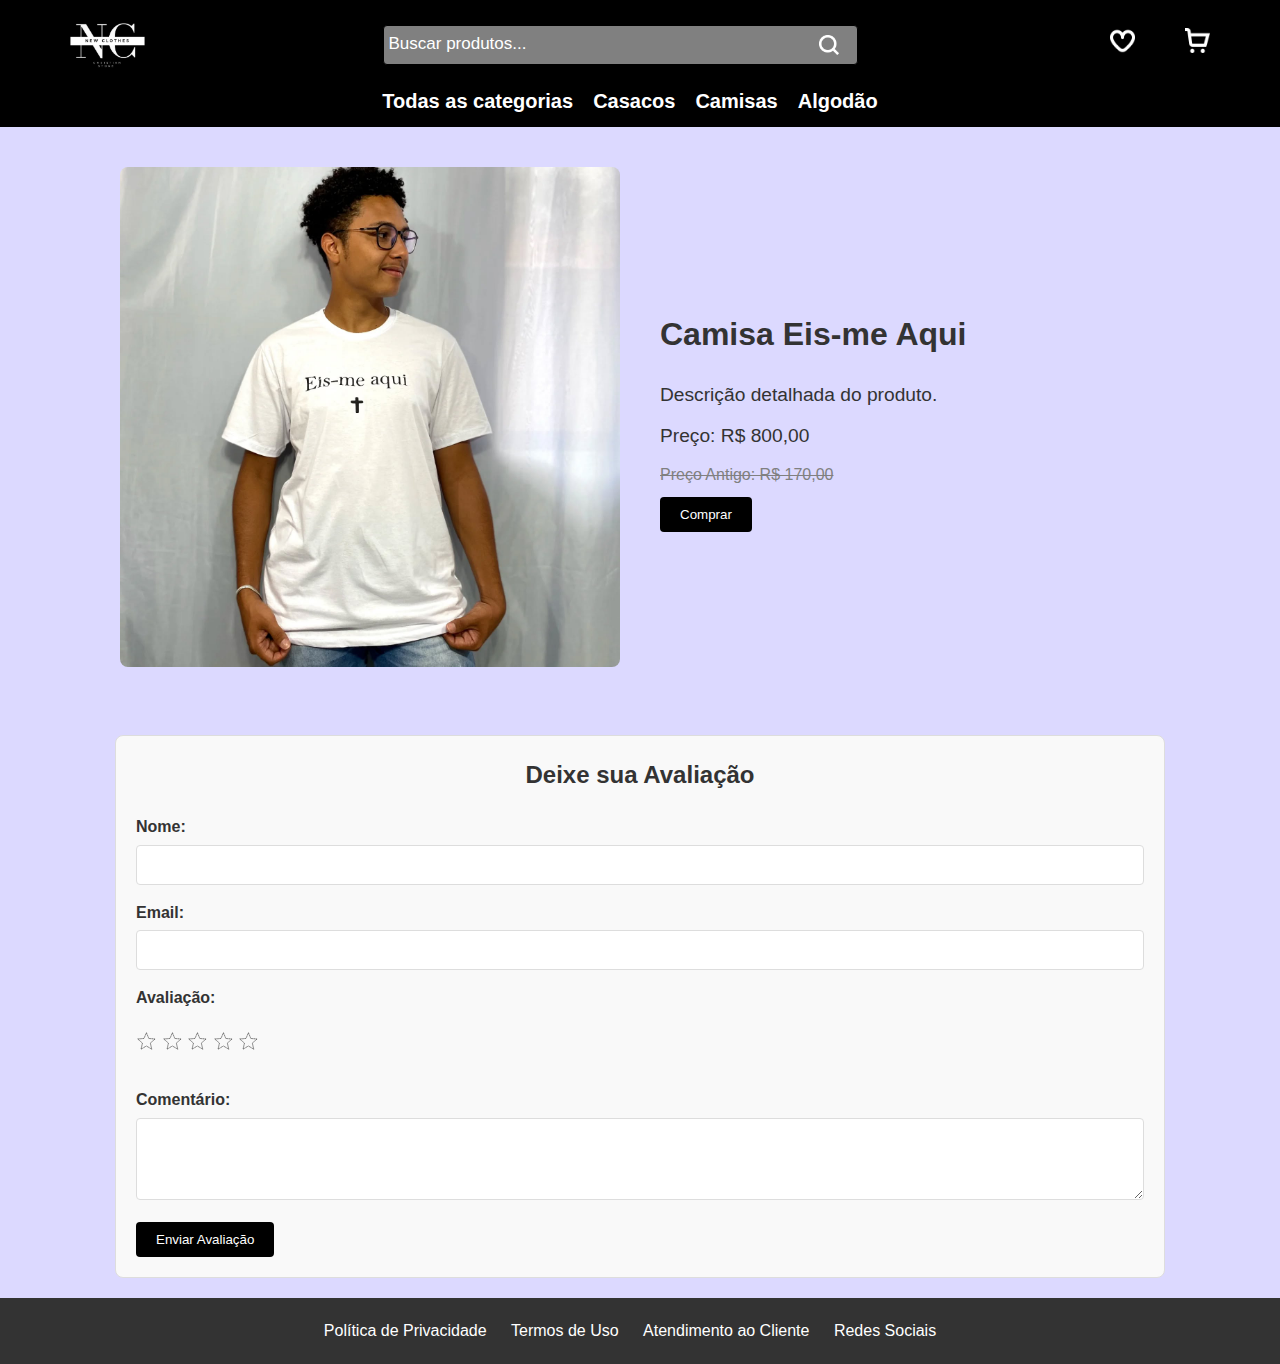
<file: produtos/produtos.html>
<!DOCTYPE html>
<html lang="pt-BR">
<head>
    <meta charset="UTF-8">
    <meta name="viewport" content="width=device-width, initial-scale=1.0">
    <title>NEW CLOTHES</title>
    <link rel="stylesheet" href="produtos.css">
</head>
<body>
    <!-- Cabeçalho -->
    <header>
        <div class="header">
            <button class="menu-toggle" id="menuToggle">
                <img src="../icons/menu.png" alt="Menu"> <!-- Substituir ícone do menu por uma imagem -->
            </button>
        </div>

        <div class="logo">
            <img src="../logo/logo-pc.png" alt="Logotipo">
        </div>
        <div class="search-bar">
            <input type="text" placeholder="Buscar produtos...">
            <img src="../icons/lupa.png" alt="Lupa" class="search-icon"> <!-- Adicionar imagem de lupa -->
        </div>
        <div class="header-icons">
            <a href="#"><img src="../icons/coracao.png" alt="Entrar"></a>
            <a href="#"><img src="../icons/carrinho.png" alt="Carrinho de Compras"></a>
        </div>
    </header>

    <aside class="sidebar" id="sidebar">
        <ul>
            <!-- Menu de Navegação para Mobile -->
            <li><a href="#">Carrinho</a></li>
            <li><a href="#">Curtidos</a></li>
            <li><a href="#">Todas as categorias</a></li>
            <li><a href="#">Casacos</a></li>
            <li><a href="#">Camisas</a></li>
            <li><a href="#">Algodão</a></li>
        </ul>
    </aside>

    <!-- Menu de Navegação -->
    <nav class="nav-links">
        <ul>
            <li><a href="#">Todas as categorias</a></li>
            <li><a href="#">Casacos</a></li>
            <li><a href="#">Camisas</a></li>
            <li><a href="#">Algodão</a></li>
        </ul>
    </nav>

    <!-- Detalhes do Produto -->
    <section class="product-details">
        <div class="product-image">
            <img src="../produtos/nc1.jpeg" alt="Produto">
        </div>
        <div class="product-info">
            <h1>Camisa Eis-me Aqui</h1>
            <p>Descrição detalhada do produto.</p>
            <p>Preço: R$ 800,00</p>
            <p id="preco-antigo">Preço Antigo: R$ 170,00</p>
            <button>Comprar</button>
        </div>
    </section>

    <!-- Formulário de Avaliação -->
    <section class="review-form">
        <h2>Deixe sua Avaliação</h2>
        <form>
            <div class="form-group">
                <label for="name">Nome:</label>
                <input type="text" id="name" name="name" required>
            </div>
            <div class="form-group">
                <label for="email">Email:</label>
                <input type="email" id="email" name="email" required>
            </div>
            <div class="form-group">
                <label for="rating">Avaliação:</label>
                <div class="rating">
                    <input type="radio" id="star-1-6" name="star-radio-6" value="star-1">
                    <label for="star-1-6">
                    <svg xmlns="http://www.w3.org/2000/svg" viewBox="0 0 24 24"><path pathLength="360" d="M12,17.27L18.18,21L16.54,13.97L22,9.24L14.81,8.62L12,2L9.19,8.62L2,9.24L7.45,13.97L5.82,21L12,17.27Z"></path></svg>
                    </label>
                    <input type="radio" id="star-2-6" name="star-radio-6" value="star-1">
                    <label for="star-2-6">
                    <svg xmlns="http://www.w3.org/2000/svg" viewBox="0 0 24 24"><path pathLength="360" d="M12,17.27L18.18,21L16.54,13.97L22,9.24L14.81,8.62L12,2L9.19,8.62L2,9.24L7.45,13.97L5.82,21L12,17.27Z"></path></svg>
                    </label>
                    <input type="radio" id="star-3-6" name="star-radio-6" value="star-1">
                    <label for="star-3-6">
                    <svg xmlns="http://www.w3.org/2000/svg" viewBox="0 0 24 24"><path pathLength="360" d="M12,17.27L18.18,21L16.54,13.97L22,9.24L14.81,8.62L12,2L9.19,8.62L2,9.24L7.45,13.97L5.82,21L12,17.27Z"></path></svg>
                    </label>
                    <input type="radio" id="star-4-6" name="star-radio-6" value="star-1">
                    <label for="star-4-6">
                    <svg xmlns="http://www.w3.org/2000/svg" viewBox="0 0 24 24"><path pathLength="360" d="M12,17.27L18.18,21L16.54,13.97L22,9.24L14.81,8.62L12,2L9.19,8.62L2,9.24L7.45,13.97L5.82,21L12,17.27Z"></path></svg>
                    </label>
                    <input type="radio" id="star-5-6" name="star-radio-6" value="star-1">
                    <label for="star-5-6">
                    <svg xmlns="http://www.w3.org/2000/svg" viewBox="0 0 24 24"><path pathLength="360" d="M12,17.27L18.18,21L16.54,13.97L22,9.24L14.81,8.62L12,2L9.19,8.62L2,9.24L7.45,13.97L5.82,21L12,17.27Z"></path></svg>
                    </label>
                </div>
            </div>
            <div class="form-group">
                <label for="review">Comentário:</label>
                <textarea id="review" name="review" rows="4" required></textarea>
            </div>
            <button type="submit">Enviar Avaliação</button>
        </form>
    </section>

    <!-- Rodapé -->
    <footer>
        <ul>
            <li><a href="#">Política de Privacidade</a></li>
            <li><a href="#">Termos de Uso</a></li>
            <li><a href="#">Atendimento ao Cliente</a></li>
            <li><a href="#">Redes Sociais</a></li>
        </ul>
    </footer>

    <script src="produtos.js"></script>
</body>
</html>
</file>
<file: produtos/produtos.css>
/* IMPORTS */
@import url('https://fonts.cdnfonts.com/css/source-sans-pro');

/* Reset básico */
* {
    margin: 0;
    padding: 0;
    box-sizing: border-box;
}

/* Sidebar */
.sidebar {
    position: fixed;
    top: 60px; /* Adjusted to be below the header */
    left: -250px; /* Hidden initially */
    width: 250px;
    height: calc(100% - 60px); /* Adjusted height to fit below the header */
    background-color: #000000;
    color: white;
    padding: 20px;
    box-shadow: 2px 0 5px rgba(0, 0, 0, 0.5);
    transition: left 0.3s ease;
    z-index: 999; /* Ensure it is above other content */
    display: none; /* Hidden by default */
}

.sidebar ul {
    list-style: none;
    padding: 0;
}

.sidebar ul li {
    margin: 20px 0;
}

.sidebar ul li a {
    color: white;
    text-decoration: none;
    font-size: 18px;
}

.sidebar ul li a:hover {
    text-decoration: underline;
}

/* Sidebar visível */
.sidebar.open {
    left: 0;
    background-color: #000000;
}

/* Estilos do corpo */
body {
    font-family: Arial, sans-serif;
    line-height: 1.6;
    background-color: #dcd9ff;
    color: #333;
    padding-top: 80px; /* Increased padding to avoid overlap */
    overflow-x: hidden; /* Prevent horizontal scrolling */
}

/* Cabeçalho */
header {
    display: flex;
    justify-content: space-between;
    align-items: center;
    padding: 0px 20px;
    background-color: #000000;
    border-bottom: 1px solid #000000;
    position: fixed;
    width: 100%;
    top: 0;
    z-index: 1000;
    height: 70px; /* Altura inicial do cabeçalho */
    transition: height 0.3s ease; /* Transição suave para a altura */
    overflow-x: hidden; /* Prevent horizontal scrolling */
}

header .logo {
    order: 1; /* Position logo to the left */
}

header .logo img {
    width: 1500px; /* Tornar a logo responsiva */
    max-width: 50px; /* Aumentar largura máxima para a logo */
    height: auto;
    transition: max-width 0.3s ease; /* Transição suave para a largura */
    padding-top: 10px;
    padding-left: 50px;
}

header .search-bar {
    position: relative; /* Para posicionar a imagem de lupa */
    order: 2; /* Position search bar in the middle */
    flex-grow: 1; /* Allow the search bar to grow */
    text-align: center; /* Center the search bar */
}
    
header .search-bar input {
    width: 50%; /* Tornar a barra de pesquisa responsiva */
    padding: 5px;
    padding-right: 30px; /* Espaço para a imagem de lupa */
    color: #fff;
    background-color: #808080;
    border: 1px solid #000000;
    border-radius: 4px;
    height: 100px;
}

header .search-bar input::placeholder {
    color: #ffffff; /* Cor do placeholder */
    opacity: 1; /* Para garantir que a cor personalizada seja aplicada em todos os navegadores */
}

header .search-bar .search-icon {
    position: absolute;
    right: 27%; /* Posicionar a imagem de lupa à direita */
    top: 50%;
    transform: translateY(-50%); /* Centralizar verticalmente */
    width: 20px; /* Ajustar largura da imagem de lupa */
    height: 20px; /* Ajustar altura da imagem de lupa */
    pointer-events: none; /* Permitir clique através da imagem */
}

header .header-icons {
    display: flex;
    align-items: center; /* Centralizar ícones verticalmente */
    order: 3; /* Position icons to the right */
    gap: 10px; /* Espaçamento entre os ícones */
    padding-right: 25px;
}

header .header-icons a {
    margin-left: 15px;
}

header .header-icons img {
    max-width: 50px; /* Aumentar largura máxima para os ícones */
    height: auto;
    transition: max-width 0.3s ease; /* Transição suave para a largura */
}

/* Menu de Navegação */
nav {
    display: flex;
    justify-content: center; /* Centralizar horizontalmente */
    align-items: center;
    background-color: #000000;
    padding: 10px 30px; /* Padding lateral */
    padding-top: 20px; /* Padding superior */
    height: auto; /* Permitir que o nav cresça verticalmente */
    text-align: center; /* Centralizar o texto */
}

nav ul {
    display: flex;
    list-style: none;
    padding: 0;
    margin: 0;
}

nav ul li {
    margin-right: 20px;
}

nav ul li a {
    color: #fff;
    text-decoration: none;
    font-weight: bold;
    transition: color 0.3s ease, transform 0.3s ease; /* Transição suave para cor e transformação */
}

nav ul li a:hover {
    color: #808080; /* Nova cor ao passar o mouse */
    transform: scale(1.1); /* Aumentar um pouco o tamanho */
}

/* Ícone do menu */
.menu-toggle {
    display: none; /* Hidden by default */
}

.menu-toggle img {
    width: 30px; /* Ajustar largura do ícone */
    height: 30px; /* Ajustar altura do ícone */
    background: none; /* Remover fundo */
    background: transparent; /* Garantir que o fundo seja transparente */
}

button.menu-toggle {
    background-color: transparent; /* Fundo transparente para o botão */
    border: none; /* Remover borda do botão */
    padding: 0; /* Remover padding do botão */
    cursor: pointer; /* Mostrar cursor de ponteiro ao passar o mouse */
}


/* Detalhes do Produto */
.product-details {
    display: flex;
    flex-wrap: wrap;
    justify-content: center;
    align-items: center;
    padding: 20px;
    overflow-x: hidden; /* Prevent horizontal scrolling */
}

.product-details .product-image {
    flex: 1;
    max-width: 500px;
    margin: 20px;
}

.product-details .product-image img {
    width: 100%;
    height: auto;
    border-radius: 8px;
}

.product-details .product-info {
    flex: 1;
    max-width: 500px;
    margin: 20px;
}

.product-details .product-info h1 {
    font-size: 2em;
    margin-bottom: 20px;
}

.product-details .product-info p {
    font-size: 1.2em;
    margin-bottom: 10px;
}

.product-details .product-info #preco-antigo {
    font-size: 1em;
    color: #808080;
    text-decoration: line-through;
}


.product-details .product-info button {
    padding: 10px 20px;
    background-color: #000000;
    color: #fff;
    border: none;
    border-radius: 4px;
    cursor: pointer;
    transition: background-color 0.3s ease;
}

.product-details .product-info button:hover {
    background-color: #333;
}

/* Formulário de Avaliação */
.review-form {
    padding: 20px;
    background-color: #f9f9f9;
    border: 1px solid #ddd;
    border-radius: 8px;
    margin: 20px auto;
    max-width: 1050px; /* Adjusted width */
}

.review-form h2 {
    font-size: 1.5em;
    margin-bottom: 20px;
    text-align: center;
}

.review-form .form-group {
    margin-bottom: 15px;
}

.review-form label {
    display: block;
    font-weight: bold;
    margin-bottom: 5px;
}

.review-form input,
.review-form textarea {
    width: 100%;
    padding: 10px;
    border: 1px solid #ddd;
    border-radius: 4px;
    font-size: 1em;
}



/* AVALIAÇÃO */ 
.rating {
    display: flex;
    flex-direction: row-reverse;
    gap: 0.3rem;
    --stroke: #000000;
    --fill: #ffc73a;
    justify-content: flex-end;
    left: 0;
}
  
.rating input {
    appearance: unset;
    display: none;
}
  
.rating label {
    cursor: pointer;
}
  
.rating svg {
    width: 1.3rem;
    height: 1.3rem;
    overflow: visible;
    fill: transparent;
    stroke: var(--stroke);
    stroke-linejoin: bevel;
    stroke-dasharray: 2;

}
  
@keyframes idle {
    from {
      stroke-dashoffset: 24;
    }
}
  
.rating label:hover svg {
    stroke: var(--fill);
}
  
.rating input:checked ~ label svg {
    transition: 0s;
    animation: idle 4s linear infinite, yippee 0.75s backwards;
    fill: var(--fill);
    stroke: var(--fill);
    stroke-opacity: 0;
    stroke-dasharray: 0;
    stroke-linejoin: miter;
    stroke-width: 8px;
}
  
@keyframes yippee {
    0% {
      transform: scale(1);
      fill: var(--fill);
      fill-opacity: 0;
      stroke-opacity: 1;
      stroke: var(--stroke);
      stroke-dasharray: 10;
      stroke-width: 1px;
      stroke-linejoin: bevel;
    }
  
    30% {
      transform: scale(0);
      fill: var(--fill);
      fill-opacity: 0;
      stroke-opacity: 1;
      stroke: var(--stroke);
      stroke-dasharray: 10;
      stroke-width: 1px;
      stroke-linejoin: bevel;
    }
  
    30.1% {
      stroke: var(--fill);
      stroke-dasharray: 0;
      stroke-linejoin: miter;
      stroke-width: 8px;
    }
  
    60% {
      transform: scale(1.2);
      fill: var(--fill);
    }
}

.review-form .rating label {
    font-size: 2em;
    color: #ddd;
    cursor: pointer;
}




.review-form button {
    padding: 10px 20px;
    background-color: #000000;
    color: #fff;
    border: none;
    border-radius: 4px;
    cursor: pointer;
    transition: background-color 0.3s ease;
}

.review-form button:hover {
    background-color: #333;
}

/* Rodapé */
footer {
    background-color: #333;
    color: #fff;
    padding: 20px;
    text-align: center;
}

footer ul {
    list-style: none;
    padding: 0;
}

footer ul li {
    display: inline;
    margin-right: 20px;
}

footer ul li a {
    color: #fff;
    text-decoration: none;
}

/* Estilos Responsivos */
@media (max-width: 688px) {
    .sidebar {
        display: block; /* Show sidebar on mobile */
    }

    .menu-toggle {
        display: block; /* Show menu icon on mobile */
    }

    .header-icons {
        display: none; /* Hide header icons on mobile */
    }

    .sidebar ul {
        display: block; /* Show nav links in sidebar */
    }

    header {
        padding: 0px 20px; /* Reduced padding for mobile */
    }

    header .logo {
        order: 2; /* Position logo to the right */
    }

    header .logo img {
        content: url('../logo/logo.jpeg'); /* Use another image for the logo on mobile */
        max-width: 69px; /* Ajustar largura máxima */
        padding-left: 0px;
    }

    header .search-bar {
        order: 1; /* Position search bar to the left */
    }
    
    header .header-icons {
        display: none;
    }

    header .search-bar input {
        height: 30px;
        width: 75%; /* Tornar a barra de pesquisa responsiva */
    }

    header .search-bar .search-icon {
        right: 15%; /* Posicionar a imagem de lupa à direita */
    }

    nav {
        padding-top: 8px;
        display: none; /* Hide nav on mobile */
    }

    .product-details {
        flex-direction: column;
        align-items: center;
        overflow-x: hidden; /* Prevent horizontal scrolling */
    }

    .product-details .product-image,
    .product-details .product-info {
        max-width: 90%;
    }

    .review-form {
        max-width: 90%; /* Adjust width for mobile */
    }

    .rating {
        right: 98px;
    }
}

@media (min-width: 688px) and (max-width: 769px) {
    
    header {
        height: 80px; /* Aumentar altura do cabeçalho */
    }

    header .header-icons img {
        width: 50%;
        height: auto;
        max-width: 50px; /* Ajustar largura máxima */
    }

    header .logo img {
        max-width: 115px; /* Ajustar largura máxima */
    }

    header .search-bar input {
        height: 30px;
    }
    nav {
        padding-top: 8px;
    }

    nav ul li a {
        font-size: 15px;
    }

    .product-details .product-info h1 {
        font-size: 1.8em;
    }

    .product-details .product-info p {
        font-size: 1.1em;
    }

    .review-form h2 {
        font-size: 1.4em;
    }
}

@media (min-width: 770px) and (max-width: 1000px) {

    header {
        height: 85px; /* Aumentar altura do cabeçalho */
    }

    header .header-icons img {
        width: 55%;
        height: auto;
        max-width: 55px; /* Ajustar largura máxima */
    }

    header .logo img {
        max-width: 120px; /* Ajustar largura máxima */
    }

    header .search-bar input {
        height: 35px;
    }
    nav {
        padding-top: 5px;
    }
    nav ul li a {
        font-size: 15px;
    }
    header .search-bar input::placeholder {
        font-size: 17px;
    }

    .product-details .product-info h1 {
        font-size: 1.9em;
    }

    .product-details .product-info p {
        font-size: 1.15em;
    }

    .review-form h2 {
        font-size: 1.45em;
    }
}

@media (min-width: 1001px) and (max-width: 1480px) {
    header {
        height: 90px; /* Aumentar altura do cabeçalho */
    }

    header .header-icons img {
        width: 50%;
        height: auto;
        max-width: 50px; /* Ajustar largura máxima */
    }

    header .logo img {
        max-width: 125px; /* Ajustar largura máxima */
    }

    header .search-bar input {
        height: 40px;
    }
    nav {
        padding-top: 5px;
    }

    nav ul li a {
        font-size: 20px;
    }

    header .search-bar input::placeholder {
        font-size: 17px;
    }

    .product-details .product-info h1 {
        font-size: 2em;
    }

    .product-details .product-info p {
        font-size: 1.2em;
    }

    .review-form h2 {
        font-size: 1.5em;
    }
}

@media (min-width: 1481px) and (max-width: 1700px) {

    header .header-icons img {
        width: 55%;
        height: auto;
        max-width: 55px; /* Ajustar largura máxima */
    }
    
    header {
        height: 100px; /* Aumentar altura do cabeçalho */
    }

    header .logo img {
        max-width: 135px; /* Ajustar largura máxima */
    }


    header .search-bar input {
        height: 45px;
    }
    nav {
        padding-top: 15px;
    }

    nav ul li a {
        font-size: 22px;
    }

    header .search-bar input::placeholder {
        font-size: 20px;
    }

    .product-details .product-info h1 {
        font-size: 2.2em;
    }

    .product-details .product-info p {
        font-size: 1.3em;
    }

    .review-form h2 {
        font-size: 1.6em;
    }
}

@media (min-width: 1701px) {

    header .header-icons img {
        width: 60%;
        height: auto;
        max-width: 60px; /* Ajustar largura máxima */
    }
    
    header {
        height: 105px; /* Aumentar altura do cabeçalho */
    }

    header .logo img {
        max-width: 150px; /* Ajustar largura máxima */
    }

    header .search-bar input {
        height: 50px;
    }

    nav {
        padding-top: 35px;
    }

    nav ul li a {
        font-size: 24px;
    }
    
    header .search-bar input::placeholder {
        font-size: 22px;
    }

    .product-details .product-info h1 {
        font-size: 2.4em;
    }

    .product-details .product-info p {
        font-size: 1.4em;
    }

    .review-form h2 {
        font-size: 1.7em;
    }
}
</file>
